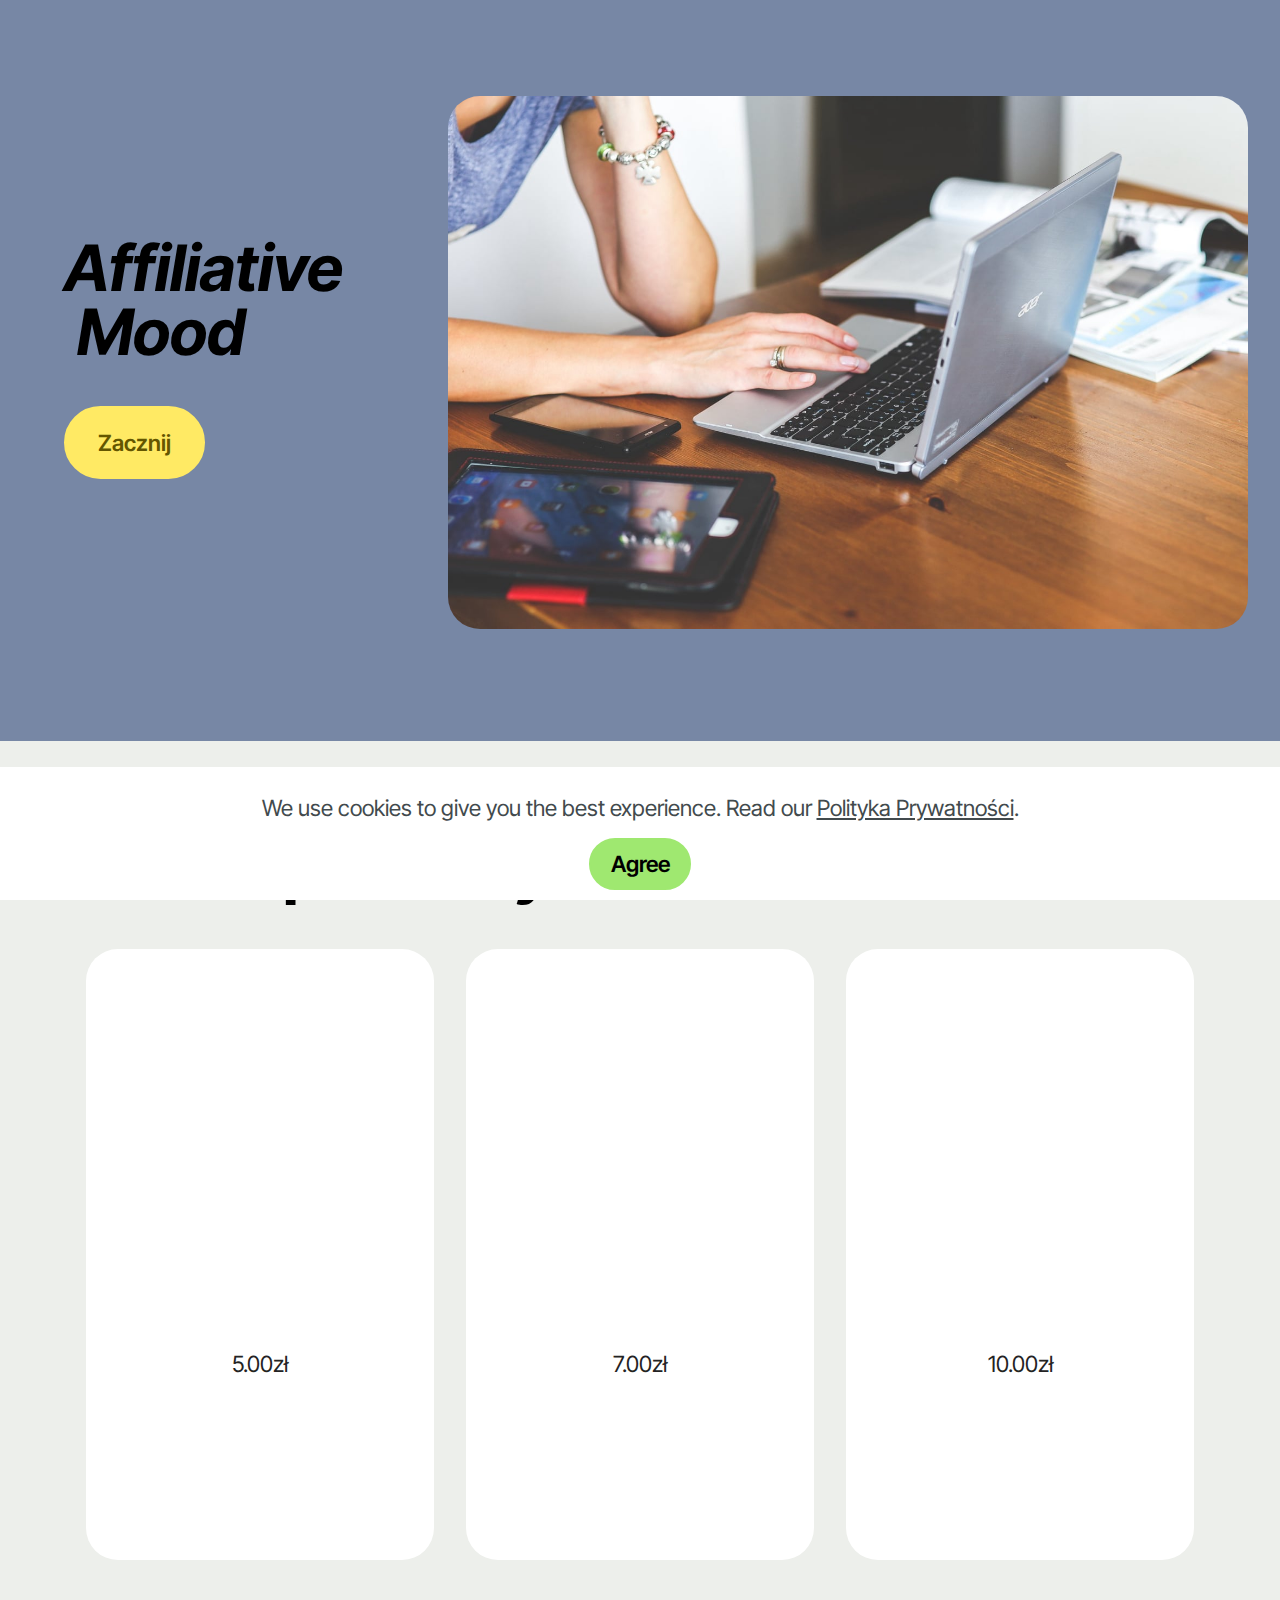
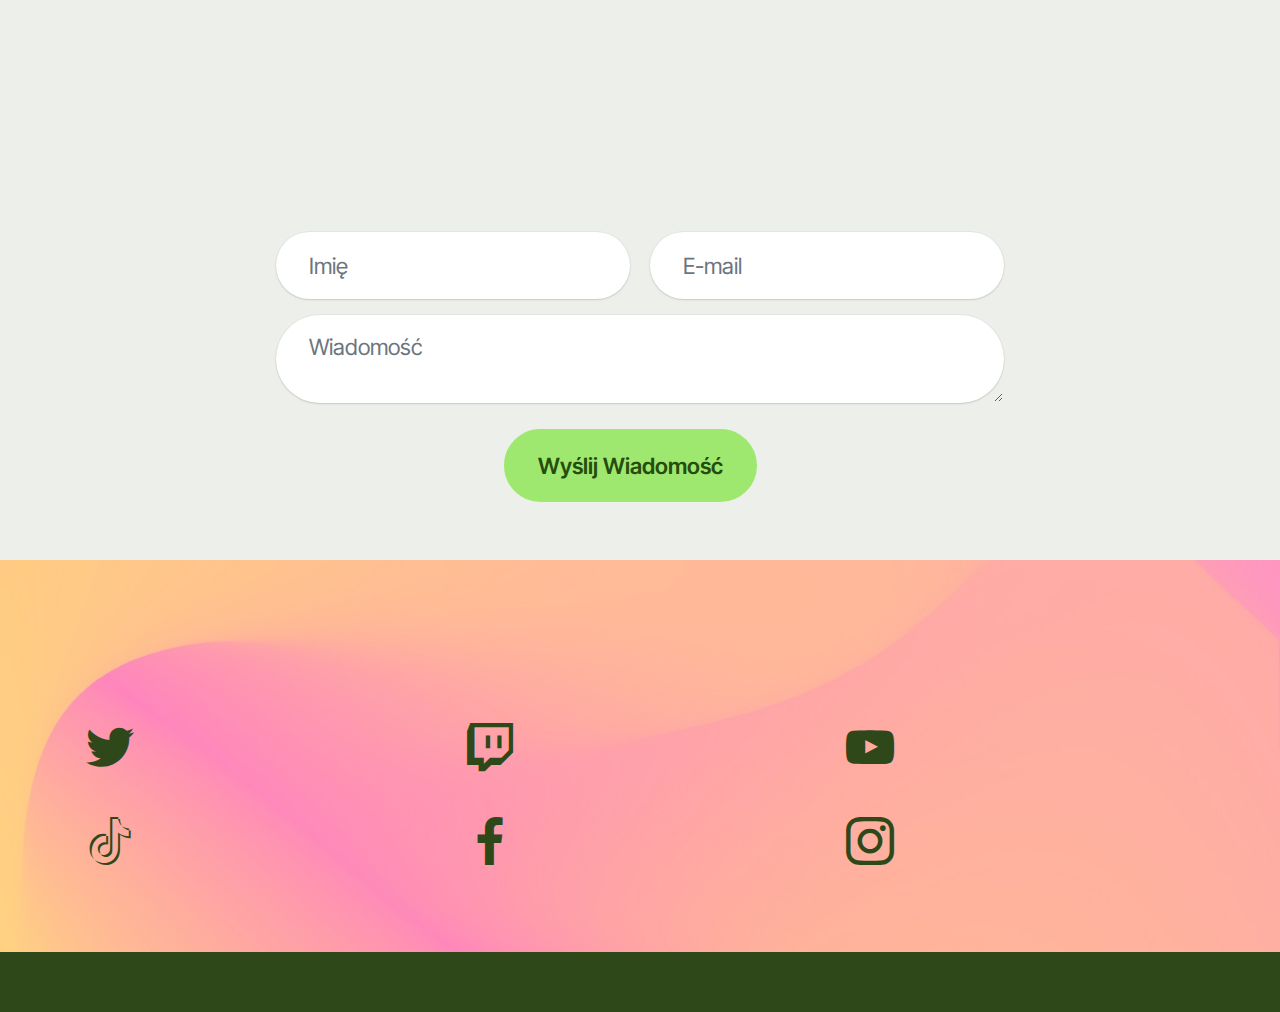
<file: index.html>
<!DOCTYPE html>
<html  >
<head>
  <!-- Site made with Mobirise Website Builder v5.9.0, https://mobirise.com -->
  <meta charset="UTF-8">
  <meta http-equiv="X-UA-Compatible" content="IE=edge">
  <meta name="generator" content="Mobirise v5.9.0, mobirise.com">
  <meta name="viewport" content="width=device-width, initial-scale=1, minimum-scale=1">
  <link rel="shortcut icon" href="assets/images/logo5.png" type="image/x-icon">
  <meta name="description" content="">
  
  
  <title>AffiliativeMood.pl</title>
  <link rel="stylesheet" href="assets/bootstrap/css/bootstrap.min.css">
  <link rel="stylesheet" href="assets/bootstrap/css/bootstrap-grid.min.css">
  <link rel="stylesheet" href="assets/bootstrap/css/bootstrap-reboot.min.css">
  <link rel="stylesheet" href="assets/animatecss/animate.css">
  <link rel="stylesheet" href="assets/socicon/css/styles.css">
  <link rel="stylesheet" href="assets/theme/css/style.css">
  <link rel="preload" href="https://fonts.googleapis.com/css?family=Inter+Tight:100,200,300,400,500,600,700,800,900,100i,200i,300i,400i,500i,600i,700i,800i,900i&display=swap" as="style" onload="this.onload=null;this.rel='stylesheet'">
  <noscript><link rel="stylesheet" href="https://fonts.googleapis.com/css?family=Inter+Tight:100,200,300,400,500,600,700,800,900,100i,200i,300i,400i,500i,600i,700i,800i,900i&display=swap"></noscript>
  <link rel="preload" as="style" href="assets/mobirise/css/mbr-additional.css"><link rel="stylesheet" href="assets/mobirise/css/mbr-additional.css" type="text/css">

  
  
  
</head>
<body>
  
  <section data-bs-version="5.1" class="header1 cid-tMg27tOLY1" id="header01-9">
	

	
	

	<div class="container-fluid">
		<div class="row justify-content-center">
			<div class="col-12 col-md-12 col-lg-8 image-wrapper">
				<a href="index.html"><img class="w-100" src="assets/images/mbr-1472x981.jpg" alt="Mobirise Website Builder"></a>
			</div>
			<div class="col-12 col-lg col-md-12">
				<div class="text-wrapper align-left">
					<h1 class="mbr-section-title mbr-fonts-style mb-4 display-2"><strong><em>Affiliative&nbsp; &nbsp;Mood</em></strong></h1>
					<p class="mbr-text mbr-fonts-style mb-4 display-7"></p>
					<div class="mbr-section-btn mt-3"><a class="btn btn-danger display-7" href="index.html#form02-e">Zacznij<br></a></div>
				</div>
			</div>
		</div>
	</div>
</section>

<section data-bs-version="5.1" class="features4 cid-tMg2kLAkTY" id="features04-a">
	
	
	<div class="container">
		<div class="mbr-section-head mb-5">
			<h4 class="mbr-section-title mbr-fonts-style align-left mb-0 display-2">
				<strong>
</strong>
			<div><span style="font-size: 4rem;"><strong>Nasze produkty</strong></span><br></div></h4>
			
			
		</div>
		<div class="row">
			<div class="item features-image col-12 col-md-6 col-lg-4">
				<div class="item-wrapper">
					<div class="item-img">
						<img src="assets/images/mbr-696x500.jpg" alt="Mobirise Website Builder">
					</div>
					<div class="item-content">
						<h5 class="item-title mbr-fonts-style display-5">
							<strong>Marketing</strong>
						</h5>
						<h6 class="item-subtitle mbr-fonts-style display-7">5.00zł</h6>
						<p class="mbr-text mbr-fonts-style display-7"></p>
						<div class="mbr-section-btn item-footer"><a href="" class="btn item-btn btn-primary display-7">Przejdź</a></div>
					</div>

				</div>
			</div>
			<div class="item features-image col-12 col-md-6 col-lg-4">
				<div class="item-wrapper">
					<div class="item-img">
						<img src="assets/images/mbr-696x696.jpg" alt="Mobirise Website Builder">
					</div>
					<div class="item-content">
						<h5 class="item-title mbr-fonts-style display-5"><strong>Linki</strong></h5>
						<h6 class="item-subtitle mbr-fonts-style display-7">7.00zł</h6>
						<p class="mbr-text mbr-fonts-style display-7"></p>
						<div class="mbr-section-btn item-footer"><a href="page2.html" class="btn item-btn btn-primary display-7" target="_blank">Przejdź</a></div>
					</div>
				</div>
			</div>
			<div class="item features-image col-12 col-md-6 col-lg-4">
				<div class="item-wrapper">
					<div class="item-img">
						<img src="assets/images/mbr-696x502.png" alt="Mobirise Website Builder">
					</div>
					<div class="item-content">
						<h5 class="item-title mbr-fonts-style display-5"><strong>Marka</strong></h5>
						<h6 class="item-subtitle mbr-fonts-style display-7">10.00zł</h6>
						<p class="mbr-text mbr-fonts-style display-7">Affiliative   Mood</p>
						<div class="mbr-section-btn item-footer"><a href="" class="btn item-btn btn-primary display-7">Przejdź</a></div>
					</div>
				</div>
			</div>
		</div>
	</div>
</section>

<section data-bs-version="5.1" class="form5 cid-tMg5rZ0G8c" id="form02-e">
    
    
    <div class="container">
        <div class="mbr-section-head mb-5">
            <h3 class="mbr-section-title mbr-fonts-style align-center mb-0 display-2"><strong>Kontakt</strong><strong><br></strong></h3>
            
        </div>
        <div class="row justify-content-center mt-4">
            <div class="col-lg-8 mx-auto mbr-form" data-form-type="formoid">
                <form action="https://mobirise.eu/" method="POST" class="mbr-form form-with-styler" data-form-title="Form Name"><input type="hidden" name="email" data-form-email="true" value="ywvzBKsM/b1jpTXKflMMd/4dmxAV8R/720TDnhVpOs74/w8sPwKsdSXYP7ksyuhVygO8HkI6kvk1ZnzUERarrMph5nxQRgY8ZaS+1Wd1sZd5ypUV2Miss/scphuS6+eB">
                    <div class="row">
                        <div hidden="hidden" data-form-alert="" class="alert alert-success col-12">Dziękujemy za wypełnienie formularza!</div>
                        <div hidden="hidden" data-form-alert-danger="" class="alert alert-danger col-12">
                            Oops...! some problem!
                        </div>
                    </div>
                    <div class="dragArea row">
                        <div class="col-md col-sm-12 form-group mb-3" data-for="name">
                            <input type="text" name="name" placeholder="Imię" data-form-field="name" class="form-control" value="" id="name-form02-e">
                        </div>
                        <div class="col-md col-sm-12 form-group mb-3" data-for="email">
                            <input type="email" name="email" placeholder="E-mail" data-form-field="email" class="form-control" value="" id="email-form02-e">
                        </div>
                        
                        <div class="col-12 form-group mb-3" data-for="textarea">
                            <textarea name="textarea" placeholder="Wiadomość" data-form-field="textarea" class="form-control" id="textarea-form02-e"></textarea>
                        </div>
                        <div class="col-lg-12 col-md-12 col-sm-12 align-center mbr-section-btn"><button type="submit" class="btn btn-primary display-7">Wyślij Wiadomość<br></button></div>
                    </div>
                </form>
            </div>
        </div>
    </div>
</section>

<section data-bs-version="5.1" class="social1 cid-tMgcqUAoZp" id="social02-m">
	

	
	<div class="mbr-overlay" style="opacity: 0.5; background-color: rgb(255, 255, 255);"></div>
	<div class="container">
		<div class="mb-5">
			<h5 class="mbr-section-title mbr-fonts-style align-left mb-0 display-5"><strong>Nasze Social Media</strong></h5>
			
		</div>
		<div class="row">
			
			
			<div class="item features-without-image col-12 col-md-6 col-lg-4 active">
				<div class="item-wrapper">
					<span class="mbr-iconfont m-auto socicon-twitter socicon"></span>
					<div class="card-box">
						<h4 class="card-title mbr-fonts-style mb-1 display-7">
							<strong>Twitter</strong>
						</h4>
						<h5 class="card-text mbr-fonts-style display-7"><strong><em>AffiliativeMood</em></strong></h5>
					</div>
				</div>
			</div><div class="item features-without-image col-12 col-md-6 col-lg-4">
				<div class="item-wrapper">
					<span class="mbr-iconfont m-auto socicon-twitch socicon"></span>
					<div class="card-box">
						<h4 class="card-title mbr-fonts-style mb-1 display-7">
							<strong>Twitch</strong>
						</h4>
						<h5 class="card-text mbr-fonts-style display-7"><strong><em>AffiliativeMood</em></strong></h5>
					</div>
				</div>
			</div>
			<div class="item features-without-image col-12 col-md-6 col-lg-4">
				<div class="item-wrapper">
					<span class="mbr-iconfont m-auto socicon-youtube socicon"></span>
					<div class="card-box">
						<h4 class="card-title mbr-fonts-style mb-1 display-7">
							<strong>YouTube</strong>
						</h4>
						<h5 class="card-text mbr-fonts-style display-7"><strong><em>
							AffiliativeMood</em></strong></h5>
					</div>
				</div>
			</div>
			<div class="item features-without-image col-12 col-md-6 col-lg-4">
				<div class="item-wrapper">
					<span class="mbr-iconfont m-auto socicon-tiktok socicon"></span>
					<div class="card-box">
						<h4 class="card-title mbr-fonts-style mb-1 display-7">
							<strong>TikTok</strong></h4>
						<h5 class="card-text mbr-fonts-style display-7"><em><strong>AffiliativeMood</strong></em></h5>
					</div>
				</div>
			</div>
			<div class="item features-without-image col-12 col-md-6 col-lg-4">
				<div class="item-wrapper">
					<span class="mbr-iconfont m-auto socicon-facebook socicon"></span>
					<div class="card-box">
						<h4 class="card-title mbr-fonts-style mb-1 display-7">
							<strong>Facebook</strong>
						</h4>
						<h5 class="card-text mbr-fonts-style display-7"><strong><em>
							AffiliativeMood
						</em></strong></h5>
					</div>
				</div>
			</div><div class="item features-without-image col-12 col-md-6 col-lg-4">
				<div class="item-wrapper">
					<span class="mbr-iconfont m-auto socicon-instagram socicon"></span>
					<div class="card-box">
						<h4 class="card-title mbr-fonts-style mb-1 display-7">
							<strong>Instagram</strong>
						</h4>
						<h5 class="card-text mbr-fonts-style display-7"><strong><em>
							AffiliativeMood
						</em></strong></h5>
					</div>
				</div>
			</div>
		</div>
	</div>
</section>

<section data-bs-version="5.1" class="footer4 cid-tMg2QfGhFP" once="footers" id="footer04-d">

    

    

    <div class="container">
        <div class="media-container-row align-center mbr-white">
            <div class="col-12">
                <p class="mbr-text mb-0 mbr-fonts-style display-7"></p>
            </div>
        </div>
    </div>
</section>


<script src="assets/bootstrap/js/bootstrap.bundle.min.js"></script>
  <script src="assets/web/assets/cookies-alert-plugin/cookies-alert-core.js"></script>
  <script src="assets/web/assets/cookies-alert-plugin/cookies-alert-script.js"></script>
  <script src="assets/smoothscroll/smooth-scroll.js"></script>
  <script src="assets/ytplayer/index.js"></script>
  <script src="assets/theme/js/script.js"></script>
  <script src="assets/formoid/formoid.min.js"></script>
  
  
  
<input name="cookieData" type="hidden" data-cookie-cookiesAlertType='false' data-cookie-customDialogSelector='null' data-cookie-colorText='#424a4d' data-cookie-colorBg='rgb(255, 255, 255)' data-cookie-opacityOverlay='0' data-cookie-bgOpacity='100' data-cookie-textButton='Agree' data-cookie-rejectText='REJECT' data-cookie-colorButton='#9fe870' data-cookie-rejectColor='#ffffff' data-cookie-colorLink='#424a4d' data-cookie-underlineLink='true' data-cookie-text="We use cookies to give you the best experience. Read our <a href='Polityka-Prywatności.html'>Polityka Prywatności</a>.">
   <div id="scrollToTop" class="scrollToTop mbr-arrow-up"><a style="text-align: center;"><i class="mbr-arrow-up-icon mbr-arrow-up-icon-cm cm-icon cm-icon-smallarrow-up"></i></a></div>
    <input name="animation" type="hidden">
  </body>
</html>
</file>
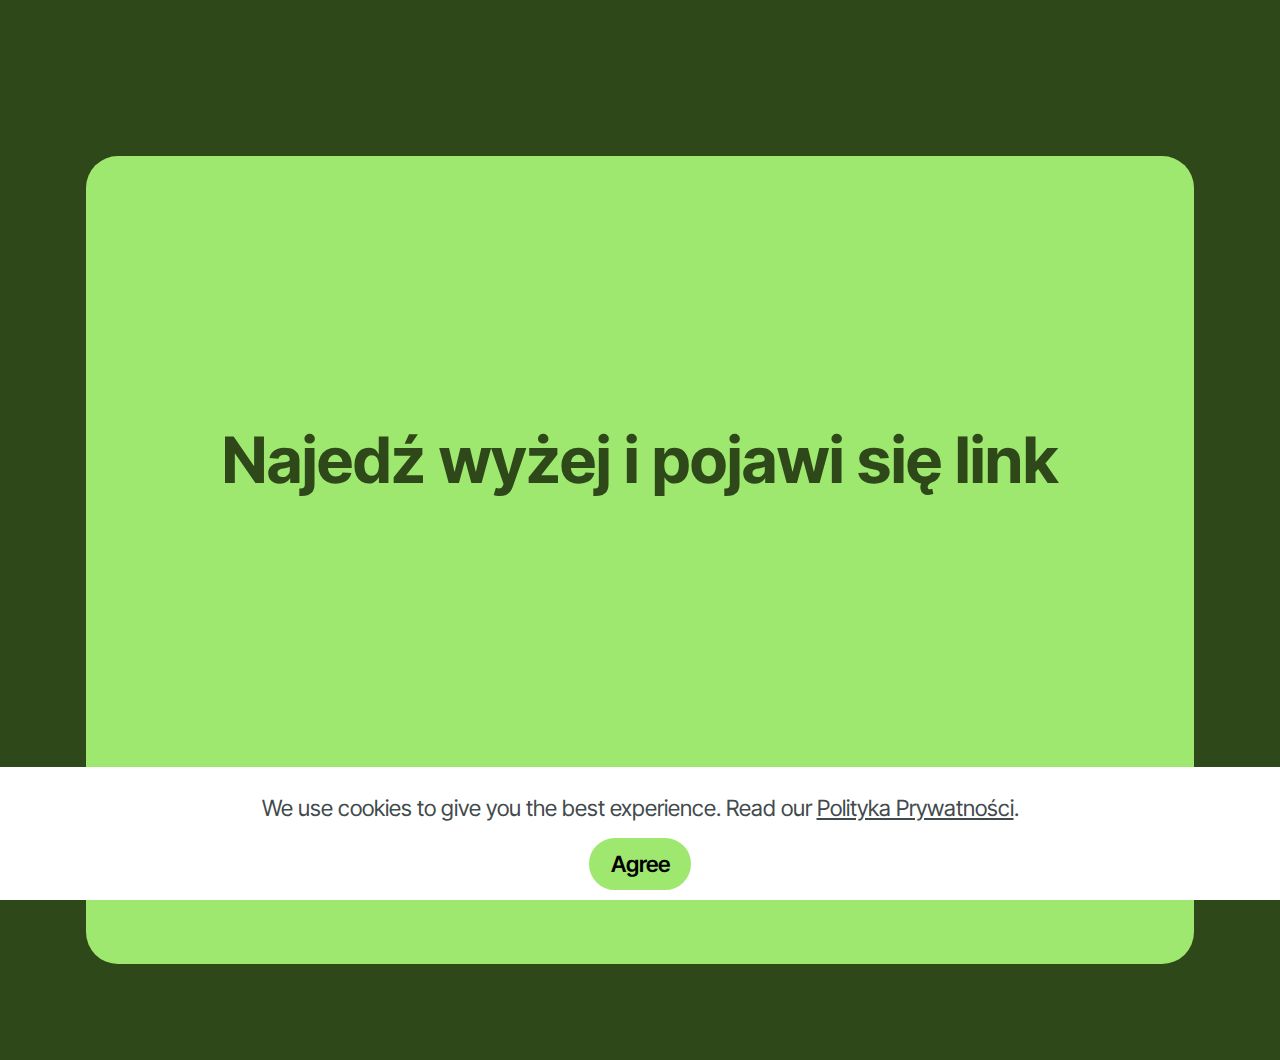
<file: page2.html>
<!DOCTYPE html>
<html  >
<head>
  <!-- Site made with Mobirise Website Builder v5.9.0, https://mobirise.com -->
  <meta charset="UTF-8">
  <meta http-equiv="X-UA-Compatible" content="IE=edge">
  <meta name="generator" content="Mobirise v5.9.0, mobirise.com">
  <meta name="viewport" content="width=device-width, initial-scale=1, minimum-scale=1">
  <link rel="shortcut icon" href="assets/images/logo5.png" type="image/x-icon">
  <meta name="description" content="">
  
  
  <title>Linki</title>
  <link rel="stylesheet" href="assets/bootstrap/css/bootstrap.min.css">
  <link rel="stylesheet" href="assets/bootstrap/css/bootstrap-grid.min.css">
  <link rel="stylesheet" href="assets/bootstrap/css/bootstrap-reboot.min.css">
  <link rel="stylesheet" href="assets/animatecss/animate.css">
  <link rel="stylesheet" href="assets/theme/css/style.css">
  <link rel="preload" href="https://fonts.googleapis.com/css?family=Inter+Tight:100,200,300,400,500,600,700,800,900,100i,200i,300i,400i,500i,600i,700i,800i,900i&display=swap" as="style" onload="this.onload=null;this.rel='stylesheet'">
  <noscript><link rel="stylesheet" href="https://fonts.googleapis.com/css?family=Inter+Tight:100,200,300,400,500,600,700,800,900,100i,200i,300i,400i,500i,600i,700i,800i,900i&display=swap"></noscript>
  <link rel="preload" as="style" href="assets/mobirise/css/mbr-additional.css"><link rel="stylesheet" href="assets/mobirise/css/mbr-additional.css" type="text/css">

  
  
  
</head>
<body>
  
  <section data-bs-version="5.1" class="footer4 cid-tMg2QfGhFP" once="footers" id="footer04-n">

    

    

    <div class="container">
        <div class="media-container-row align-center mbr-white">
            <div class="col-12">
                <p class="mbr-text mb-0 mbr-fonts-style display-7"></p>
            </div>
        </div>
    </div>
</section>

<section data-bs-version="5.1" class="article6 cid-tQTE6Vn9zo" id="article06-o">
	

	
	
	<div class="container">
		<div class="row justify-content-center">
			<div class="card col-md-12 col-lg-12">
				<div class="card-wrapper">
					<div class="card-box align-left">
						<h4 class="card-title mbr-fonts-style display-2"><strong><a href="https://lead5.pl/p/r7Va/bgir/r4X8" class="text-primary" target="_blank">zgarnij 600 zł poprzez konto bankowe mBank z naszego linku</a></strong><br><strong>Najedź wyżej i pojawi się link</strong><strong><a href="https://lead5.pl/p/r7Va/bgir/r4X8" class="text-primary" target="_blank"><br></a></strong><strong><br></strong><br><strong><a href="https://lead5.pl/p/r7Va/bgir/r4X8" class="text-primary" target="_blank"><br></a></strong><br><br></h4>
						
						
					</div>
				</div>
			</div>
		</div>
	</div>
</section>


<script src="assets/bootstrap/js/bootstrap.bundle.min.js"></script>
  <script src="assets/web/assets/cookies-alert-plugin/cookies-alert-core.js"></script>
  <script src="assets/web/assets/cookies-alert-plugin/cookies-alert-script.js"></script>
  <script src="assets/smoothscroll/smooth-scroll.js"></script>
  <script src="assets/ytplayer/index.js"></script>
  <script src="assets/theme/js/script.js"></script>
  
  
  
<input name="cookieData" type="hidden" data-cookie-cookiesAlertType='false' data-cookie-customDialogSelector='null' data-cookie-colorText='#424a4d' data-cookie-colorBg='rgb(255, 255, 255)' data-cookie-opacityOverlay='0' data-cookie-bgOpacity='100' data-cookie-textButton='Agree' data-cookie-rejectText='REJECT' data-cookie-colorButton='#9fe870' data-cookie-rejectColor='#ffffff' data-cookie-colorLink='#424a4d' data-cookie-underlineLink='true' data-cookie-text="We use cookies to give you the best experience. Read our <a href='Polityka-Prywatności.html'>Polityka Prywatności</a>.">
   <div id="scrollToTop" class="scrollToTop mbr-arrow-up"><a style="text-align: center;"><i class="mbr-arrow-up-icon mbr-arrow-up-icon-cm cm-icon cm-icon-smallarrow-up"></i></a></div>
    <input name="animation" type="hidden">
  </body>
</html>
</file>
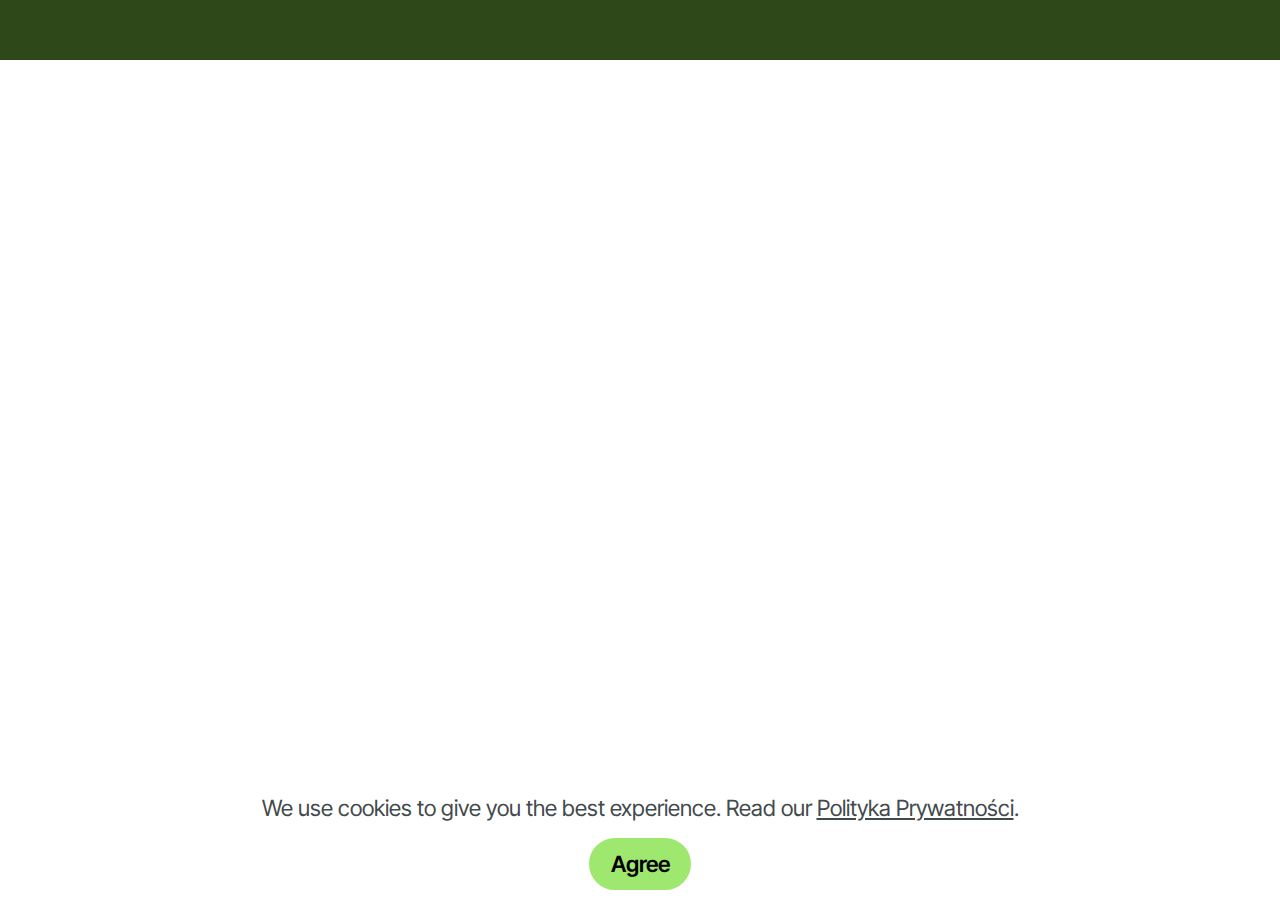
<file: Polityka-Prywatności.html.html>
<!DOCTYPE html>
<html  >
<head>
  <!-- Site made with Mobirise Website Builder v5.9.0, https://mobirise.com -->
  <meta charset="UTF-8">
  <meta http-equiv="X-UA-Compatible" content="IE=edge">
  <meta name="generator" content="Mobirise v5.9.0, mobirise.com">
  <meta name="viewport" content="width=device-width, initial-scale=1, minimum-scale=1">
  <link rel="shortcut icon" href="assets/images/logo5.png" type="image/x-icon">
  <meta name="description" content="">
  
  
  <title>Polityka Prywatności</title>
  <link rel="stylesheet" href="assets/bootstrap/css/bootstrap.min.css">
  <link rel="stylesheet" href="assets/bootstrap/css/bootstrap-grid.min.css">
  <link rel="stylesheet" href="assets/bootstrap/css/bootstrap-reboot.min.css">
  <link rel="stylesheet" href="assets/animatecss/animate.css">
  <link rel="stylesheet" href="assets/theme/css/style.css">
  <link rel="preload" href="https://fonts.googleapis.com/css?family=Inter+Tight:100,200,300,400,500,600,700,800,900,100i,200i,300i,400i,500i,600i,700i,800i,900i&display=swap" as="style" onload="this.onload=null;this.rel='stylesheet'">
  <noscript><link rel="stylesheet" href="https://fonts.googleapis.com/css?family=Inter+Tight:100,200,300,400,500,600,700,800,900,100i,200i,300i,400i,500i,600i,700i,800i,900i&display=swap"></noscript>
  <link rel="preload" as="style" href="assets/mobirise/css/mbr-additional.css"><link rel="stylesheet" href="assets/mobirise/css/mbr-additional.css" type="text/css">

  
  
  
</head>
<body>
  
  <section data-bs-version="5.1" class="footer4 cid-tMg2QfGhFP" once="footers" id="footer04-i">

    

    

    <div class="container">
        <div class="media-container-row align-center mbr-white">
            <div class="col-12">
                <p class="mbr-text mb-0 mbr-fonts-style display-7"></p>
            </div>
        </div>
    </div>
</section>


<script src="assets/bootstrap/js/bootstrap.bundle.min.js"></script>
  <script src="assets/web/assets/cookies-alert-plugin/cookies-alert-core.js"></script>
  <script src="assets/web/assets/cookies-alert-plugin/cookies-alert-script.js"></script>
  <script src="assets/smoothscroll/smooth-scroll.js"></script>
  <script src="assets/ytplayer/index.js"></script>
  <script src="assets/theme/js/script.js"></script>
  
  
  
<input name="cookieData" type="hidden" data-cookie-cookiesAlertType='false' data-cookie-customDialogSelector='null' data-cookie-colorText='#424a4d' data-cookie-colorBg='rgb(255, 255, 255)' data-cookie-opacityOverlay='0' data-cookie-bgOpacity='100' data-cookie-textButton='Agree' data-cookie-rejectText='REJECT' data-cookie-colorButton='#9fe870' data-cookie-rejectColor='#ffffff' data-cookie-colorLink='#424a4d' data-cookie-underlineLink='true' data-cookie-text="We use cookies to give you the best experience. Read our <a href='Polityka-Prywatności.html'>Polityka Prywatności</a>.">
   <div id="scrollToTop" class="scrollToTop mbr-arrow-up"><a style="text-align: center;"><i class="mbr-arrow-up-icon mbr-arrow-up-icon-cm cm-icon cm-icon-smallarrow-up"></i></a></div>
    <input name="animation" type="hidden">
  </body>
</html>
</file>
<file: assets/socicon/css/styles.css>
@charset "UTF-8";

@font-face {
  font-family: 'Socicon';
  src:  url('../fonts/socicon.eot');
  src:  url('../fonts/socicon.eot?#iefix') format('embedded-opentype'),
    url('../fonts/socicon.woff2') format('woff2'),
    url('../fonts/socicon.ttf') format('truetype'),
    url('../fonts/socicon.woff') format('woff'),
    url('../fonts/socicon.svg#socicon') format('svg');
  font-weight: normal;
  font-style: normal;
  font-display: swap;
}

[data-icon]:before {
  font-family: "socicon" !important;
  content: attr(data-icon);
  font-style: normal !important;
  font-weight: normal !important;
  font-variant: normal !important;
  text-transform: none !important;
  speak: none;
  line-height: 1;
  -webkit-font-smoothing: antialiased;
  -moz-osx-font-smoothing: grayscale;
}

[class^="socicon-"], [class*=" socicon-"] {
  /* use !important to prevent issues with browser extensions that change fonts */
  font-family: 'Socicon' !important;
  speak: none;
  font-style: normal;
  font-weight: normal;
  font-variant: normal;
  text-transform: none;
  line-height: 1;

  /* Better Font Rendering =========== */
  -webkit-font-smoothing: antialiased;
  -moz-osx-font-smoothing: grayscale;
}

.socicon-eitaa:before {
  content: "\e97c";
}
.socicon-soroush:before {
  content: "\e97d";
}
.socicon-bale:before {
  content: "\e97e";
}
.socicon-zazzle:before {
  content: "\e97b";
}
.socicon-society6:before {
  content: "\e97a";
}
.socicon-redbubble:before {
  content: "\e979";
}
.socicon-avvo:before {
  content: "\e978";
}
.socicon-stitcher:before {
  content: "\e977";
}
.socicon-googlehangouts:before {
  content: "\e974";
}
.socicon-dlive:before {
  content: "\e975";
}
.socicon-vsco:before {
  content: "\e976";
}
.socicon-flipboard:before {
  content: "\e973";
}
.socicon-ubuntu:before {
  content: "\e958";
}
.socicon-artstation:before {
  content: "\e959";
}
.socicon-invision:before {
  content: "\e95a";
}
.socicon-torial:before {
  content: "\e95b";
}
.socicon-collectorz:before {
  content: "\e95c";
}
.socicon-seenthis:before {
  content: "\e95d";
}
.socicon-googleplaymusic:before {
  content: "\e95e";
}
.socicon-debian:before {
  content: "\e95f";
}
.socicon-filmfreeway:before {
  content: "\e960";
}
.socicon-gnome:before {
  content: "\e961";
}
.socicon-itchio:before {
  content: "\e962";
}
.socicon-jamendo:before {
  content: "\e963";
}
.socicon-mix:before {
  content: "\e964";
}
.socicon-sharepoint:before {
  content: "\e965";
}
.socicon-tinder:before {
  content: "\e966";
}
.socicon-windguru:before {
  content: "\e967";
}
.socicon-cdbaby:before {
  content: "\e968";
}
.socicon-elementaryos:before {
  content: "\e969";
}
.socicon-stage32:before {
  content: "\e96a";
}
.socicon-tiktok:before {
  content: "\e96b";
}
.socicon-gitter:before {
  content: "\e96c";
}
.socicon-letterboxd:before {
  content: "\e96d";
}
.socicon-threema:before {
  content: "\e96e";
}
.socicon-splice:before {
  content: "\e96f";
}
.socicon-metapop:before {
  content: "\e970";
}
.socicon-naver:before {
  content: "\e971";
}
.socicon-remote:before {
  content: "\e972";
}
.socicon-internet:before {
  content: "\e957";
}
.socicon-moddb:before {
  content: "\e94b";
}
.socicon-indiedb:before {
  content: "\e94c";
}
.socicon-traxsource:before {
  content: "\e94d";
}
.socicon-gamefor:before {
  content: "\e94e";
}
.socicon-pixiv:before {
  content: "\e94f";
}
.socicon-myanimelist:before {
  content: "\e950";
}
.socicon-blackberry:before {
  content: "\e951";
}
.socicon-wickr:before {
  content: "\e952";
}
.socicon-spip:before {
  content: "\e953";
}
.socicon-napster:before {
  content: "\e954";
}
.socicon-beatport:before {
  content: "\e955";
}
.socicon-hackerone:before {
  content: "\e956";
}
.socicon-hackernews:before {
  content: "\e946";
}
.socicon-smashwords:before {
  content: "\e947";
}
.socicon-kobo:before {
  content: "\e948";
}
.socicon-bookbub:before {
  content: "\e949";
}
.socicon-mailru:before {
  content: "\e94a";
}
.socicon-gitlab:before {
  content: "\e945";
}
.socicon-instructables:before {
  content: "\e944";
}
.socicon-portfolio:before {
  content: "\e943";
}
.socicon-codered:before {
  content: "\e940";
}
.socicon-origin:before {
  content: "\e941";
}
.socicon-nextdoor:before {
  content: "\e942";
}
.socicon-udemy:before {
  content: "\e93f";
}
.socicon-livemaster:before {
  content: "\e93e";
}
.socicon-crunchbase:before {
  content: "\e93b";
}
.socicon-homefy:before {
  content: "\e93c";
}
.socicon-calendly:before {
  content: "\e93d";
}
.socicon-realtor:before {
  content: "\e90f";
}
.socicon-tidal:before {
  content: "\e910";
}
.socicon-qobuz:before {
  content: "\e911";
}
.socicon-natgeo:before {
  content: "\e912";
}
.socicon-mastodon:before {
  content: "\e913";
}
.socicon-unsplash:before {
  content: "\e914";
}
.socicon-homeadvisor:before {
  content: "\e915";
}
.socicon-angieslist:before {
  content: "\e916";
}
.socicon-codepen:before {
  content: "\e917";
}
.socicon-slack:before {
  content: "\e918";
}
.socicon-openaigym:before {
  content: "\e919";
}
.socicon-logmein:before {
  content: "\e91a";
}
.socicon-fiverr:before {
  content: "\e91b";
}
.socicon-gotomeeting:before {
  content: "\e91c";
}
.socicon-aliexpress:before {
  content: "\e91d";
}
.socicon-guru:before {
  content: "\e91e";
}
.socicon-appstore:before {
  content: "\e91f";
}
.socicon-homes:before {
  content: "\e920";
}
.socicon-zoom:before {
  content: "\e921";
}
.socicon-alibaba:before {
  content: "\e922";
}
.socicon-craigslist:before {
  content: "\e923";
}
.socicon-wix:before {
  content: "\e924";
}
.socicon-redfin:before {
  content: "\e925";
}
.socicon-googlecalendar:before {
  content: "\e926";
}
.socicon-shopify:before {
  content: "\e927";
}
.socicon-freelancer:before {
  content: "\e928";
}
.socicon-seedrs:before {
  content: "\e929";
}
.socicon-bing:before {
  content: "\e92a";
}
.socicon-doodle:before {
  content: "\e92b";
}
.socicon-bonanza:before {
  content: "\e92c";
}
.socicon-squarespace:before {
  content: "\e92d";
}
.socicon-toptal:before {
  content: "\e92e";
}
.socicon-gust:before {
  content: "\e92f";
}
.socicon-ask:before {
  content: "\e930";
}
.socicon-trulia:before {
  content: "\e931";
}
.socicon-loomly:before {
  content: "\e932";
}
.socicon-ghost:before {
  content: "\e933";
}
.socicon-upwork:before {
  content: "\e934";
}
.socicon-fundable:before {
  content: "\e935";
}
.socicon-booking:before {
  content: "\e936";
}
.socicon-googlemaps:before {
  content: "\e937";
}
.socicon-zillow:before {
  content: "\e938";
}
.socicon-niconico:before {
  content: "\e939";
}
.socicon-toneden:before {
  content: "\e93a";
}
.socicon-augment:before {
  content: "\e908";
}
.socicon-bitbucket:before {
  content: "\e909";
}
.socicon-fyuse:before {
  content: "\e90a";
}
.socicon-yt-gaming:before {
  content: "\e90b";
}
.socicon-sketchfab:before {
  content: "\e90c";
}
.socicon-mobcrush:before {
  content: "\e90d";
}
.socicon-microsoft:before {
  content: "\e90e";
}
.socicon-pandora:before {
  content: "\e907";
}
.socicon-messenger:before {
  content: "\e906";
}
.socicon-gamewisp:before {
  content: "\e905";
}
.socicon-bloglovin:before {
  content: "\e904";
}
.socicon-tunein:before {
  content: "\e903";
}
.socicon-gamejolt:before {
  content: "\e901";
}
.socicon-trello:before {
  content: "\e902";
}
.socicon-spreadshirt:before {
  content: "\e900";
}
.socicon-500px:before {
  content: "\e000";
}
.socicon-8tracks:before {
  content: "\e001";
}
.socicon-airbnb:before {
  content: "\e002";
}
.socicon-alliance:before {
  content: "\e003";
}
.socicon-amazon:before {
  content: "\e004";
}
.socicon-amplement:before {
  content: "\e005";
}
.socicon-android:before {
  content: "\e006";
}
.socicon-angellist:before {
  content: "\e007";
}
.socicon-apple:before {
  content: "\e008";
}
.socicon-appnet:before {
  content: "\e009";
}
.socicon-baidu:before {
  content: "\e00a";
}
.socicon-bandcamp:before {
  content: "\e00b";
}
.socicon-battlenet:before {
  content: "\e00c";
}
.socicon-mixer:before {
  content: "\e00d";
}
.socicon-bebee:before {
  content: "\e00e";
}
.socicon-bebo:before {
  content: "\e00f";
}
.socicon-behance:before {
  content: "\e010";
}
.socicon-blizzard:before {
  content: "\e011";
}
.socicon-blogger:before {
  content: "\e012";
}
.socicon-buffer:before {
  content: "\e013";
}
.socicon-chrome:before {
  content: "\e014";
}
.socicon-coderwall:before {
  content: "\e015";
}
.socicon-curse:before {
  content: "\e016";
}
.socicon-dailymotion:before {
  content: "\e017";
}
.socicon-deezer:before {
  content: "\e018";
}
.socicon-delicious:before {
  content: "\e019";
}
.socicon-deviantart:before {
  content: "\e01a";
}
.socicon-diablo:before {
  content: "\e01b";
}
.socicon-digg:before {
  content: "\e01c";
}
.socicon-discord:before {
  content: "\e01d";
}
.socicon-disqus:before {
  content: "\e01e";
}
.socicon-douban:before {
  content: "\e01f";
}
.socicon-draugiem:before {
  content: "\e020";
}
.socicon-dribbble:before {
  content: "\e021";
}
.socicon-drupal:before {
  content: "\e022";
}
.socicon-ebay:before {
  content: "\e023";
}
.socicon-ello:before {
  content: "\e024";
}
.socicon-endomodo:before {
  content: "\e025";
}
.socicon-envato:before {
  content: "\e026";
}
.socicon-etsy:before {
  content: "\e027";
}
.socicon-facebook:before {
  content: "\e028";
}
.socicon-feedburner:before {
  content: "\e029";
}
.socicon-filmweb:before {
  content: "\e02a";
}
.socicon-firefox:before {
  content: "\e02b";
}
.socicon-flattr:before {
  content: "\e02c";
}
.socicon-flickr:before {
  content: "\e02d";
}
.socicon-formulr:before {
  content: "\e02e";
}
.socicon-forrst:before {
  content: "\e02f";
}
.socicon-foursquare:before {
  content: "\e030";
}
.socicon-friendfeed:before {
  content: "\e031";
}
.socicon-github:before {
  content: "\e032";
}
.socicon-goodreads:before {
  content: "\e033";
}
.socicon-google:before {
  content: "\e034";
}
.socicon-googlescholar:before {
  content: "\e035";
}
.socicon-googlegroups:before {
  content: "\e036";
}
.socicon-googlephotos:before {
  content: "\e037";
}
.socicon-googleplus:before {
  content: "\e038";
}
.socicon-grooveshark:before {
  content: "\e039";
}
.socicon-hackerrank:before {
  content: "\e03a";
}
.socicon-hearthstone:before {
  content: "\e03b";
}
.socicon-hellocoton:before {
  content: "\e03c";
}
.socicon-heroes:before {
  content: "\e03d";
}
.socicon-smashcast:before {
  content: "\e03e";
}
.socicon-horde:before {
  content: "\e03f";
}
.socicon-houzz:before {
  content: "\e040";
}
.socicon-icq:before {
  content: "\e041";
}
.socicon-identica:before {
  content: "\e042";
}
.socicon-imdb:before {
  content: "\e043";
}
.socicon-instagram:before {
  content: "\e044";
}
.socicon-issuu:before {
  content: "\e045";
}
.socicon-istock:before {
  content: "\e046";
}
.socicon-itunes:before {
  content: "\e047";
}
.socicon-keybase:before {
  content: "\e048";
}
.socicon-lanyrd:before {
  content: "\e049";
}
.socicon-lastfm:before {
  content: "\e04a";
}
.socicon-line:before {
  content: "\e04b";
}
.socicon-linkedin:before {
  content: "\e04c";
}
.socicon-livejournal:before {
  content: "\e04d";
}
.socicon-lyft:before {
  content: "\e04e";
}
.socicon-macos:before {
  content: "\e04f";
}
.socicon-mail:before {
  content: "\e050";
}
.socicon-medium:before {
  content: "\e051";
}
.socicon-meetup:before {
  content: "\e052";
}
.socicon-mixcloud:before {
  content: "\e053";
}
.socicon-modelmayhem:before {
  content: "\e054";
}
.socicon-mumble:before {
  content: "\e055";
}
.socicon-myspace:before {
  content: "\e056";
}
.socicon-newsvine:before {
  content: "\e057";
}
.socicon-nintendo:before {
  content: "\e058";
}
.socicon-npm:before {
  content: "\e059";
}
.socicon-odnoklassniki:before {
  content: "\e05a";
}
.socicon-openid:before {
  content: "\e05b";
}
.socicon-opera:before {
  content: "\e05c";
}
.socicon-outlook:before {
  content: "\e05d";
}
.socicon-overwatch:before {
  content: "\e05e";
}
.socicon-patreon:before {
  content: "\e05f";
}
.socicon-paypal:before {
  content: "\e060";
}
.socicon-periscope:before {
  content: "\e061";
}
.socicon-persona:before {
  content: "\e062";
}
.socicon-pinterest:before {
  content: "\e063";
}
.socicon-play:before {
  content: "\e064";
}
.socicon-player:before {
  content: "\e065";
}
.socicon-playstation:before {
  content: "\e066";
}
.socicon-pocket:before {
  content: "\e067";
}
.socicon-qq:before {
  content: "\e068";
}
.socicon-quora:before {
  content: "\e069";
}
.socicon-raidcall:before {
  content: "\e06a";
}
.socicon-ravelry:before {
  content: "\e06b";
}
.socicon-reddit:before {
  content: "\e06c";
}
.socicon-renren:before {
  content: "\e06d";
}
.socicon-researchgate:before {
  content: "\e06e";
}
.socicon-residentadvisor:before {
  content: "\e06f";
}
.socicon-reverbnation:before {
  content: "\e070";
}
.socicon-rss:before {
  content: "\e071";
}
.socicon-sharethis:before {
  content: "\e072";
}
.socicon-skype:before {
  content: "\e073";
}
.socicon-slideshare:before {
  content: "\e074";
}
.socicon-smugmug:before {
  content: "\e075";
}
.socicon-snapchat:before {
  content: "\e076";
}
.socicon-songkick:before {
  content: "\e077";
}
.socicon-soundcloud:before {
  content: "\e078";
}
.socicon-spotify:before {
  content: "\e079";
}
.socicon-stackexchange:before {
  content: "\e07a";
}
.socicon-stackoverflow:before {
  content: "\e07b";
}
.socicon-starcraft:before {
  content: "\e07c";
}
.socicon-stayfriends:before {
  content: "\e07d";
}
.socicon-steam:before {
  content: "\e07e";
}
.socicon-storehouse:before {
  content: "\e07f";
}
.socicon-strava:before {
  content: "\e080";
}
.socicon-streamjar:before {
  content: "\e081";
}
.socicon-stumbleupon:before {
  content: "\e082";
}
.socicon-swarm:before {
  content: "\e083";
}
.socicon-teamspeak:before {
  content: "\e084";
}
.socicon-teamviewer:before {
  content: "\e085";
}
.socicon-technorati:before {
  content: "\e086";
}
.socicon-telegram:before {
  content: "\e087";
}
.socicon-tripadvisor:before {
  content: "\e088";
}
.socicon-tripit:before {
  content: "\e089";
}
.socicon-triplej:before {
  content: "\e08a";
}
.socicon-tumblr:before {
  content: "\e08b";
}
.socicon-twitch:before {
  content: "\e08c";
}
.socicon-twitter:before {
  content: "\e08d";
}
.socicon-uber:before {
  content: "\e08e";
}
.socicon-ventrilo:before {
  content: "\e08f";
}
.socicon-viadeo:before {
  content: "\e090";
}
.socicon-viber:before {
  content: "\e091";
}
.socicon-viewbug:before {
  content: "\e092";
}
.socicon-vimeo:before {
  content: "\e093";
}
.socicon-vine:before {
  content: "\e094";
}
.socicon-vkontakte:before {
  content: "\e095";
}
.socicon-warcraft:before {
  content: "\e096";
}
.socicon-wechat:before {
  content: "\e097";
}
.socicon-weibo:before {
  content: "\e098";
}
.socicon-whatsapp:before {
  content: "\e099";
}
.socicon-wikipedia:before {
  content: "\e09a";
}
.socicon-windows:before {
  content: "\e09b";
}
.socicon-wordpress:before {
  content: "\e09c";
}
.socicon-wykop:before {
  content: "\e09d";
}
.socicon-xbox:before {
  content: "\e09e";
}
.socicon-xing:before {
  content: "\e09f";
}
.socicon-yahoo:before {
  content: "\e0a0";
}
.socicon-yammer:before {
  content: "\e0a1";
}
.socicon-yandex:before {
  content: "\e0a2";
}
.socicon-yelp:before {
  content: "\e0a3";
}
.socicon-younow:before {
  content: "\e0a4";
}
.socicon-youtube:before {
  content: "\e0a5";
}
.socicon-zapier:before {
  content: "\e0a6";
}
.socicon-zerply:before {
  content: "\e0a7";
}
.socicon-zomato:before {
  content: "\e0a8";
}
.socicon-zynga:before {
  content: "\e0a9";
}
</file>
<file: assets/theme/css/style.css>
@charset "UTF-8";
section {
  background-color: #ffffff;
}

body {
  font-style: normal;
  line-height: 1.5;
  font-weight: 400;
  color: #232323;
  position: relative;
}

button {
  background-color: transparent;
  border-color: transparent;
}

.embla__button,
.carousel-control {
  background-color: #edefea !important;
  opacity: 0.8 !important;
  color: #464845 !important;
  border-color: #edefea !important;
}

.carousel .close,
.modalWindow .close {
  background-color: #edefea !important;
  color: #464845 !important;
  border-color: #edefea !important;
  opacity: 0.8 !important;
}

.carousel .close:hover,
.modalWindow .close:hover {
  opacity: 1 !important;
}

.carousel-indicators li {
  background-color: #edefea !important;
  border: 2px solid #464845 !important;
}

.carousel-indicators li:hover,
.carousel-indicators li:active {
  opacity: 0.8 !important;
}

.embla__button:hover,
.carousel-control:hover {
  background-color: #edefea !important;
  opacity: 1 !important;
}

.modalWindow-video-container {
  height: 80%;
}

section,
.container,
.container-fluid {
  position: relative;
  word-wrap: break-word;
}

a.mbr-iconfont:hover {
  text-decoration: none;
}

.article .lead p,
.article .lead ul,
.article .lead ol,
.article .lead pre,
.article .lead blockquote {
  margin-bottom: 0;
}

a {
  font-style: normal;
  font-weight: 400;
  cursor: pointer;
}
a, a:hover {
  text-decoration: none;
}

.mbr-section-title {
  font-style: normal;
  line-height: 1.3;
}

.mbr-section-subtitle {
  line-height: 1.3;
}

.mbr-text {
  font-style: normal;
  line-height: 1.7;
}

h1,
h2,
h3,
h4,
h5,
h6,
.display-1,
.display-2,
.display-4,
.display-5,
.display-7,
span,
p,
a {
  line-height: 1;
  word-break: break-word;
  word-wrap: break-word;
  font-weight: 400;
}

b,
strong {
  font-weight: bold;
}

input:-webkit-autofill, input:-webkit-autofill:hover, input:-webkit-autofill:focus, input:-webkit-autofill:active {
  transition-delay: 9999s;
  -webkit-transition-property: background-color, color;
  transition-property: background-color, color;
}

textarea[type=hidden] {
  display: none;
}

section {
  background-position: 50% 50%;
  background-repeat: no-repeat;
  background-size: cover;
}
section .mbr-background-video,
section .mbr-background-video-preview {
  position: absolute;
  bottom: 0;
  left: 0;
  right: 0;
  top: 0;
}

.hidden {
  visibility: hidden;
}

.mbr-z-index20 {
  z-index: 20;
}

/*! Base colors */
.mbr-white {
  color: #ffffff;
}

.mbr-black {
  color: #111111;
}

.mbr-bg-white {
  background-color: #ffffff;
}

.mbr-bg-black {
  background-color: #000000;
}

/*! Text-aligns */
.align-left {
  text-align: left;
}

.align-center {
  text-align: center;
}

.align-right {
  text-align: right;
}

/*! Font-weight  */
.mbr-light {
  font-weight: 300;
}

.mbr-regular {
  font-weight: 400;
}

.mbr-semibold {
  font-weight: 500;
}

.mbr-bold {
  font-weight: 700;
}

/*! Media  */
.media-content {
  flex-basis: 100%;
}

.media-container-row {
  display: flex;
  flex-direction: row;
  flex-wrap: wrap;
  justify-content: center;
  align-content: center;
  align-items: start;
}
.media-container-row .media-size-item {
  width: 400px;
}

.media-container-column {
  display: flex;
  flex-direction: column;
  flex-wrap: wrap;
  justify-content: center;
  align-content: center;
  align-items: stretch;
}
.media-container-column > * {
  width: 100%;
}

@media (min-width: 992px) {
  .media-container-row {
    flex-wrap: nowrap;
  }
}
figure {
  margin-bottom: 0;
  overflow: hidden;
}

figure[mbr-media-size] {
  transition: width 0.1s;
}

img,
iframe {
  display: block;
  width: 100%;
}

.card {
  background-color: transparent;
  border: none;
}

.card-box {
  width: 100%;
}

.card-img {
  text-align: center;
  flex-shrink: 0;
  -webkit-flex-shrink: 0;
}

.media {
  max-width: 100%;
  margin: 0 auto;
}

.mbr-figure {
  align-self: center;
}

.media-container > div {
  max-width: 100%;
}

.mbr-figure img,
.card-img img {
  width: 100%;
}

@media (max-width: 991px) {
  .media-size-item {
    width: auto !important;
  }
  .media {
    width: auto;
  }
  .mbr-figure {
    width: 100% !important;
  }
}
/*! Buttons */
.mbr-section-btn {
  margin-left: -0.6rem;
  margin-right: -0.6rem;
  font-size: 0;
}

.btn {
  font-weight: 600;
  border-width: 1px;
  font-style: normal;
  margin: 0.6rem 0.6rem;
  white-space: normal;
  transition: all 0.2s ease-in-out;
  display: inline-flex;
  align-items: center;
  justify-content: center;
  word-break: break-word;
}

.btn-sm {
  font-weight: 600;
  letter-spacing: 0px;
  transition: all 0.3s ease-in-out;
}

.btn-md {
  font-weight: 600;
  letter-spacing: 0px;
  transition: all 0.3s ease-in-out;
}

.btn-lg {
  font-weight: 600;
  letter-spacing: 0px;
  transition: all 0.3s ease-in-out;
}

.btn-form {
  margin: 0;
}
.btn-form:hover {
  cursor: pointer;
}

nav .mbr-section-btn {
  margin-left: 0rem;
  margin-right: 0rem;
}

/*! Btn icon margin */
.btn .mbr-iconfont,
.btn.btn-sm .mbr-iconfont {
  order: 1;
  cursor: pointer;
  margin-left: 0.5rem;
  vertical-align: sub;
}

.btn.btn-md .mbr-iconfont,
.btn.btn-md .mbr-iconfont {
  margin-left: 0.8rem;
}

.mbr-regular {
  font-weight: 400;
}

.mbr-semibold {
  font-weight: 500;
}

.mbr-bold {
  font-weight: 700;
}

[type=submit] {
  -webkit-appearance: none;
}

/*! Full-screen */
.mbr-fullscreen .mbr-overlay {
  min-height: 100vh;
}

.mbr-fullscreen {
  display: flex;
  display: -moz-flex;
  display: -ms-flex;
  display: -o-flex;
  align-items: center;
  min-height: 100vh;
  padding-top: 3rem;
  padding-bottom: 3rem;
}

/*! Map */
.map {
  height: 25rem;
  position: relative;
}
.map iframe {
  width: 100%;
  height: 100%;
}

/*! Scroll to top arrow */
.mbr-arrow-up {
  bottom: 25px;
  right: 90px;
  position: fixed;
  text-align: right;
  z-index: 5000;
  color: #ffffff;
  font-size: 22px;
}

.mbr-arrow-up a {
  background: rgba(0, 0, 0, 0.2);
  border-radius: 50%;
  color: #fff;
  display: inline-block;
  height: 60px;
  width: 60px;
  border: 2px solid #fff;
  outline-style: none !important;
  position: relative;
  text-decoration: none;
  transition: all 0.3s ease-in-out;
  cursor: pointer;
  text-align: center;
}
.mbr-arrow-up a:hover {
  background-color: rgba(0, 0, 0, 0.4);
}
.mbr-arrow-up a i {
  line-height: 60px;
}

.mbr-arrow-up-icon {
  display: block;
  color: #fff;
}

.mbr-arrow-up-icon::before {
  content: "›";
  display: inline-block;
  font-family: serif;
  font-size: 22px;
  line-height: 1;
  font-style: normal;
  position: relative;
  top: 6px;
  left: -4px;
  transform: rotate(-90deg);
}

/*! Arrow Down */
.mbr-arrow {
  position: absolute;
  bottom: 45px;
  left: 50%;
  width: 60px;
  height: 60px;
  cursor: pointer;
  background-color: rgba(80, 80, 80, 0.5);
  border-radius: 50%;
  transform: translateX(-50%);
}
@media (max-width: 767px) {
  .mbr-arrow {
    display: none;
  }
}
.mbr-arrow > a {
  display: inline-block;
  text-decoration: none;
  outline-style: none;
  animation: arrowdown 1.7s ease-in-out infinite;
  color: #ffffff;
}
.mbr-arrow > a > i {
  position: absolute;
  top: -2px;
  left: 15px;
  font-size: 2rem;
}

#scrollToTop a i::before {
  content: "";
  position: absolute;
  display: block;
  border-bottom: 2.5px solid #fff;
  border-left: 2.5px solid #fff;
  width: 27.8%;
  height: 27.8%;
  left: 50%;
  top: 51%;
  transform: translateY(-30%) translateX(-50%) rotate(135deg);
}

@keyframes arrowdown {
  0% {
    transform: translateY(0px);
  }
  50% {
    transform: translateY(-5px);
  }
  100% {
    transform: translateY(0px);
  }
}
@media (max-width: 500px) {
  .mbr-arrow-up {
    left: 0;
    right: 0;
    text-align: center;
  }
}
/*Gradients animation*/
@keyframes gradient-animation {
  from {
    background-position: 0% 100%;
    animation-timing-function: ease-in-out;
  }
  to {
    background-position: 100% 0%;
    animation-timing-function: ease-in-out;
  }
}
.bg-gradient {
  background-size: 200% 200%;
  animation: gradient-animation 5s infinite alternate;
  -webkit-animation: gradient-animation 5s infinite alternate;
}

.menu .navbar-brand {
  display: -webkit-flex;
}
.menu .navbar-brand span {
  display: flex;
  display: -webkit-flex;
}
.menu .navbar-brand .navbar-caption-wrap {
  display: -webkit-flex;
}
.menu .navbar-brand .navbar-logo img {
  display: -webkit-flex;
  width: auto;
}
@media (min-width: 768px) and (max-width: 991px) {
  .menu .navbar-toggleable-sm .navbar-nav {
    display: -ms-flexbox;
  }
}
@media (max-width: 991px) {
  .menu .navbar-collapse {
    max-height: 93.5vh;
  }
  .menu .navbar-collapse.show {
    overflow: auto;
  }
}
@media (min-width: 992px) {
  .menu .navbar-nav.nav-dropdown {
    display: -webkit-flex;
  }
  .menu .navbar-toggleable-sm .navbar-collapse {
    display: -webkit-flex !important;
  }
  .menu .collapsed .navbar-collapse {
    max-height: 93.5vh;
  }
  .menu .collapsed .navbar-collapse.show {
    overflow: auto;
  }
}
@media (max-width: 767px) {
  .menu .navbar-collapse {
    max-height: 80vh;
  }
}

.nav-link .mbr-iconfont {
  margin-right: 0.5rem;
}

.navbar {
  display: -webkit-flex;
  -webkit-flex-wrap: wrap;
  -webkit-align-items: center;
  -webkit-justify-content: space-between;
}

.navbar-collapse {
  -webkit-flex-basis: 100%;
  -webkit-flex-grow: 1;
  -webkit-align-items: center;
}

.nav-dropdown .link {
  padding: 0.667em 1.667em !important;
  margin: 0 !important;
}

.nav {
  display: -webkit-flex;
  -webkit-flex-wrap: wrap;
}

.row {
  display: -webkit-flex;
  -webkit-flex-wrap: wrap;
}

.justify-content-center {
  -webkit-justify-content: center;
}

.form-inline {
  display: -webkit-flex;
}

.card-wrapper {
  -webkit-flex: 1;
}

.carousel-control {
  z-index: 10;
  display: -webkit-flex;
}

.carousel-controls {
  display: -webkit-flex;
}

.media {
  display: -webkit-flex;
}

.form-group:focus {
  outline: none;
}

.jq-selectbox__select {
  padding: 7px 0;
  position: relative;
}

.jq-selectbox__dropdown {
  overflow: hidden;
  border-radius: 10px;
  position: absolute;
  top: 100%;
  left: 0 !important;
  width: 100% !important;
}

.jq-selectbox__trigger-arrow {
  right: 0;
  transform: translateY(-50%);
}

.jq-selectbox li {
  padding: 1.07em 0.5em;
}

input[type=range] {
  padding-left: 0 !important;
  padding-right: 0 !important;
}

.modal-dialog,
.modal-content {
  height: 100%;
}

.modal-dialog .carousel-inner {
  height: calc(100vh - 1.75rem);
}
@media (max-width: 575px) {
  .modal-dialog .carousel-inner {
    height: calc(100vh - 1rem);
  }
}

.carousel-item {
  text-align: center;
}

.carousel-item img {
  margin: auto;
}

.navbar-toggler {
  align-self: flex-start;
  padding: 0.25rem 0.75rem;
  font-size: 1.25rem;
  line-height: 1;
  background: transparent;
  border: 1px solid transparent;
  border-radius: 0.25rem;
}

.navbar-toggler:focus,
.navbar-toggler:hover {
  text-decoration: none;
  box-shadow: none;
}

.navbar-toggler-icon {
  display: inline-block;
  width: 1.5em;
  height: 1.5em;
  vertical-align: middle;
  content: "";
  background: no-repeat center center;
  background-size: 100% 100%;
}

.navbar-toggler-left {
  position: absolute;
  left: 1rem;
}

.navbar-toggler-right {
  position: absolute;
  right: 1rem;
}

.card-img {
  width: auto;
}

.menu .navbar.collapsed:not(.beta-menu) {
  flex-direction: column;
}

.carousel-item.active,
.carousel-item-next,
.carousel-item-prev {
  display: flex;
}

.note-air-layout .dropup .dropdown-menu,
.note-air-layout .navbar-fixed-bottom .dropdown .dropdown-menu {
  bottom: initial !important;
}

html,
body {
  height: auto;
  min-height: 100vh;
}

.dropup .dropdown-toggle::after {
  display: none;
}

.form-asterisk {
  font-family: initial;
  position: absolute;
  top: -2px;
  font-weight: normal;
}

.form-control-label {
  position: relative;
  cursor: pointer;
  margin-bottom: 0.357em;
  padding: 0;
}

.alert {
  color: #ffffff;
  border-radius: 0;
  border: 0;
  font-size: 1.1rem;
  line-height: 1.5;
  margin-bottom: 1.875rem;
  padding: 1.25rem;
  position: relative;
  text-align: center;
}
.alert.alert-form::after {
  background-color: inherit;
  bottom: -7px;
  content: "";
  display: block;
  height: 14px;
  left: 50%;
  margin-left: -7px;
  position: absolute;
  transform: rotate(45deg);
  width: 14px;
}

.form-control {
  background-color: #ffffff;
  background-clip: border-box;
  color: #232323;
  line-height: 1rem !important;
  height: auto;
  padding: 1.2rem 2rem;
  transition: border-color 0.25s ease 0s;
  border: 1px solid transparent !important;
  border-radius: 4px;
  box-shadow: rgba(0, 0, 0, 0.07) 0px 1px 1px 0px, rgba(0, 0, 0, 0.07) 0px 1px 3px 0px, rgba(0, 0, 0, 0.03) 0px 0px 0px 1px;
}
.form-active .form-control:invalid {
  border-color: red;
}

.row > * {
  padding-right: 1rem;
  padding-left: 1rem;
}

form .row {
  margin-left: -0.6rem;
  margin-right: -0.6rem;
}
form .row [class*=col] {
  padding-left: 0.6rem;
  padding-right: 0.6rem;
}

form .mbr-section-btn {
  padding-left: 0.6rem;
  padding-right: 0.6rem;
}

form .form-check-input {
  margin-top: 0.5;
}

textarea.form-control {
  line-height: 1.5rem !important;
}

.form-group {
  margin-bottom: 1.2rem;
}

.form-control,
form .btn {
  min-height: 48px;
}

.gdpr-block label span.textGDPR input[name=gdpr] {
  top: 7px;
}

.form-control:focus {
  box-shadow: none;
}

:focus {
  outline: none;
}

.mbr-overlay {
  background-color: #000;
  bottom: 0;
  left: 0;
  opacity: 0.5;
  position: absolute;
  right: 0;
  top: 0;
  z-index: 0;
  pointer-events: none;
}

blockquote {
  font-style: italic;
  padding: 3rem;
  font-size: 1.09rem;
  position: relative;
  border-left: 3px solid;
}

ul,
ol,
pre,
blockquote {
  margin-bottom: 2.3125rem;
}

.mt-4 {
  margin-top: 2rem !important;
}

.mb-4 {
  margin-bottom: 2rem !important;
}

.container,
.container-fluid {
  padding-left: 16px;
  padding-right: 16px;
}

.row {
  margin-left: -16px;
  margin-right: -16px;
}
.row > [class*=col] {
  padding-left: 16px;
  padding-right: 16px;
}

@media (min-width: 992px) {
  .container-fluid {
    padding-left: 32px;
    padding-right: 32px;
  }
}
@media (max-width: 991px) {
  .mbr-container {
    padding-left: 16px;
    padding-right: 16px;
  }
}
.app-video-wrapper > img {
  opacity: 1;
}

.app-video-wrapper {
  background: transparent;
}

.item {
  position: relative;
}

.dropdown-menu .dropdown-menu {
  left: 100%;
}

.dropdown-item + .dropdown-menu {
  display: none;
}

.dropdown-item:hover + .dropdown-menu,
.dropdown-menu:hover {
  display: block;
}

@media (min-aspect-ratio: 16/9) {
  .mbr-video-foreground {
    height: 300% !important;
    top: -100% !important;
  }
}
@media (max-aspect-ratio: 16/9) {
  .mbr-video-foreground {
    width: 300% !important;
    left: -100% !important;
  }
}.engine {
	position: absolute;
	text-indent: -2400px;
	text-align: center;
	padding: 0;
	top: 0;
	left: -2400px;
}
</file>
<file: assets/mobirise/css/mbr-additional.css>
.btn {
  border-width: 2px;
}
img,
.card-wrap,
.card-wrapper,
.video-wrapper,
.mbr-figure iframe,
.google-map iframe,
.slide-content,
.plan,
.card,
.item-wrapper {
  border-radius: 2rem !important;
}
.video-wrapper {
  overflow: hidden;
}
body {
  font-family: Inter Tight;
}
.display-1 {
  font-family: 'Inter Tight', sans-serif;
  font-size: 5rem;
  line-height: 1;
}
.display-1 > .mbr-iconfont {
  font-size: 6.25rem;
}
.display-2 {
  font-family: 'Inter Tight', sans-serif;
  font-size: 4rem;
  line-height: 1;
}
.display-2 > .mbr-iconfont {
  font-size: 5rem;
}
.display-4 {
  font-family: 'Inter Tight', sans-serif;
  font-size: 1.2rem;
  line-height: 1.5;
}
.display-4 > .mbr-iconfont {
  font-size: 1.5rem;
}
.display-5 {
  font-family: 'Inter Tight', sans-serif;
  font-size: 2.5rem;
  line-height: 1.5;
}
.display-5 > .mbr-iconfont {
  font-size: 3.125rem;
}
.display-7 {
  font-family: 'Inter Tight', sans-serif;
  font-size: 1.4rem;
  line-height: 1.3;
}
.display-7 > .mbr-iconfont {
  font-size: 1.75rem;
}
/* ---- Fluid typography for mobile devices ---- */
/* 1.4 - font scale ratio ( bootstrap == 1.42857 ) */
/* 100vw - current viewport width */
/* (48 - 20)  48 == 48rem == 768px, 20 == 20rem == 320px(minimal supported viewport) */
/* 0.65 - min scale variable, may vary */
@media (max-width: 992px) {
  .display-1 {
    font-size: 4rem;
  }
}
@media (max-width: 768px) {
  .display-1 {
    font-size: 3.5rem;
    font-size: calc( 2.4rem + (5 - 2.4) * ((100vw - 20rem) / (48 - 20)));
    line-height: calc( 1.1 * (2.4rem + (5 - 2.4) * ((100vw - 20rem) / (48 - 20))));
  }
  .display-2 {
    font-size: 3.2rem;
    font-size: calc( 2.05rem + (4 - 2.05) * ((100vw - 20rem) / (48 - 20)));
    line-height: calc( 1.3 * (2.05rem + (4 - 2.05) * ((100vw - 20rem) / (48 - 20))));
  }
  .display-4 {
    font-size: 0.96rem;
    font-size: calc( 1.07rem + (1.2 - 1.07) * ((100vw - 20rem) / (48 - 20)));
    line-height: calc( 1.4 * (1.07rem + (1.2 - 1.07) * ((100vw - 20rem) / (48 - 20))));
  }
  .display-5 {
    font-size: 2rem;
    font-size: calc( 1.525rem + (2.5 - 1.525) * ((100vw - 20rem) / (48 - 20)));
    line-height: calc( 1.4 * (1.525rem + (2.5 - 1.525) * ((100vw - 20rem) / (48 - 20))));
  }
  .display-7 {
    font-size: 1.12rem;
    font-size: calc( 1.14rem + (1.4 - 1.14) * ((100vw - 20rem) / (48 - 20)));
    line-height: calc( 1.4 * (1.14rem + (1.4 - 1.14) * ((100vw - 20rem) / (48 - 20))));
  }
}
/* Buttons */
.btn {
  padding: 1.25rem 2rem;
  border-radius: 4px;
}
@media (max-width: 767px) {
  .btn {
    padding: 0.75rem 1.5rem;
  }
}
.btn-sm {
  padding: 0.6rem 1.2rem;
  border-radius: 4px;
}
.btn-md {
  padding: 0.6rem 1.2rem;
  border-radius: 4px;
}
.btn-lg {
  padding: 1.25rem 2rem;
  border-radius: 4px;
}
.bg-primary {
  background-color: #9fe870 !important;
}
.bg-success {
  background-color: #3a341c !important;
}
.bg-info {
  background-color: #320707 !important;
}
.bg-warning {
  background-color: #a0e2e1 !important;
}
.bg-danger {
  background-color: #ffea64 !important;
}
.btn-primary,
.btn-primary:active {
  background-color: #9fe870 !important;
  border-color: #9fe870 !important;
  color: #264d0c !important;
  box-shadow: none;
}
.btn-primary:hover,
.btn-primary:focus,
.btn-primary.focus,
.btn-primary.active {
  color: inherit;
  background-color: #bcef9c !important;
  border-color: #bcef9c !important;
  box-shadow: none;
}
.btn-primary.disabled,
.btn-primary:disabled {
  color: #264d0c !important;
  background-color: #bcef9c !important;
  border-color: #bcef9c !important;
}
.btn-secondary,
.btn-secondary:active {
  background-color: #ffd7ef !important;
  border-color: #ffd7ef !important;
  color: #d70081 !important;
  box-shadow: none;
}
.btn-secondary:hover,
.btn-secondary:focus,
.btn-secondary.focus,
.btn-secondary.active {
  color: inherit;
  background-color: #ffffff !important;
  border-color: #ffffff !important;
  box-shadow: none;
}
.btn-secondary.disabled,
.btn-secondary:disabled {
  color: #d70081 !important;
  background-color: #ffffff !important;
  border-color: #ffffff !important;
}
.btn-info,
.btn-info:active {
  background-color: #320707 !important;
  border-color: #320707 !important;
  color: #ffffff !important;
  box-shadow: none;
}
.btn-info:hover,
.btn-info:focus,
.btn-info.focus,
.btn-info.active {
  color: inherit;
  background-color: #5f0d0d !important;
  border-color: #5f0d0d !important;
  box-shadow: none;
}
.btn-info.disabled,
.btn-info:disabled {
  color: #ffffff !important;
  background-color: #5f0d0d !important;
  border-color: #5f0d0d !important;
}
.btn-success,
.btn-success:active {
  background-color: #3a341c !important;
  border-color: #3a341c !important;
  color: #ffffff !important;
  box-shadow: none;
}
.btn-success:hover,
.btn-success:focus,
.btn-success.focus,
.btn-success.active {
  color: inherit;
  background-color: #5c532d !important;
  border-color: #5c532d !important;
  box-shadow: none;
}
.btn-success.disabled,
.btn-success:disabled {
  color: #ffffff !important;
  background-color: #5c532d !important;
  border-color: #5c532d !important;
}
.btn-warning,
.btn-warning:active {
  background-color: #a0e2e1 !important;
  border-color: #a0e2e1 !important;
  color: #1f6463 !important;
  box-shadow: none;
}
.btn-warning:hover,
.btn-warning:focus,
.btn-warning.focus,
.btn-warning.active {
  color: inherit;
  background-color: #c7eeed !important;
  border-color: #c7eeed !important;
  box-shadow: none;
}
.btn-warning.disabled,
.btn-warning:disabled {
  color: #1f6463 !important;
  background-color: #c7eeed !important;
  border-color: #c7eeed !important;
}
.btn-danger,
.btn-danger:active {
  background-color: #ffea64 !important;
  border-color: #ffea64 !important;
  color: #645600 !important;
  box-shadow: none;
}
.btn-danger:hover,
.btn-danger:focus,
.btn-danger.focus,
.btn-danger.active {
  color: inherit;
  background-color: #fff197 !important;
  border-color: #fff197 !important;
  box-shadow: none;
}
.btn-danger.disabled,
.btn-danger:disabled {
  color: #645600 !important;
  background-color: #fff197 !important;
  border-color: #fff197 !important;
}
.btn-white,
.btn-white:active {
  background-color: #eff0ec !important;
  border-color: #eff0ec !important;
  color: #757b62 !important;
  box-shadow: none;
}
.btn-white:hover,
.btn-white:focus,
.btn-white.focus,
.btn-white.active {
  color: inherit;
  background-color: #ffffff !important;
  border-color: #ffffff !important;
  box-shadow: none;
}
.btn-white.disabled,
.btn-white:disabled {
  color: #757b62 !important;
  background-color: #ffffff !important;
  border-color: #ffffff !important;
}
.btn-black,
.btn-black:active {
  background-color: #232323 !important;
  border-color: #232323 !important;
  color: #ffffff !important;
  box-shadow: none;
}
.btn-black:hover,
.btn-black:focus,
.btn-black.focus,
.btn-black.active {
  color: inherit;
  background-color: #3d3d3d !important;
  border-color: #3d3d3d !important;
  box-shadow: none;
}
.btn-black.disabled,
.btn-black:disabled {
  color: #ffffff !important;
  background-color: #3d3d3d !important;
  border-color: #3d3d3d !important;
}
.btn-primary-outline,
.btn-primary-outline:active {
  background-color: transparent !important;
  border-color: #9fe870;
  color: #9fe870;
}
.btn-primary-outline:hover,
.btn-primary-outline:focus,
.btn-primary-outline.focus,
.btn-primary-outline.active {
  color: #6ddc25 !important;
  background-color: transparent !important;
  border-color: #6ddc25 !important;
  box-shadow: none !important;
}
.btn-primary-outline.disabled,
.btn-primary-outline:disabled {
  color: #264d0c !important;
  background-color: #9fe870 !important;
  border-color: #9fe870 !important;
}
.btn-secondary-outline,
.btn-secondary-outline:active {
  background-color: transparent !important;
  border-color: #ffd7ef;
  color: #ffd7ef;
}
.btn-secondary-outline:hover,
.btn-secondary-outline:focus,
.btn-secondary-outline.focus,
.btn-secondary-outline.active {
  color: #ff80cc !important;
  background-color: transparent !important;
  border-color: #ff80cc !important;
  box-shadow: none !important;
}
.btn-secondary-outline.disabled,
.btn-secondary-outline:disabled {
  color: #d70081 !important;
  background-color: #ffd7ef !important;
  border-color: #ffd7ef !important;
}
.btn-info-outline,
.btn-info-outline:active {
  background-color: transparent !important;
  border-color: #320707;
  color: #320707;
}
.btn-info-outline:hover,
.btn-info-outline:focus,
.btn-info-outline.focus,
.btn-info-outline.active {
  color: #000000 !important;
  background-color: transparent !important;
  border-color: #000000 !important;
  box-shadow: none !important;
}
.btn-info-outline.disabled,
.btn-info-outline:disabled {
  color: #ffffff !important;
  background-color: #320707 !important;
  border-color: #320707 !important;
}
.btn-success-outline,
.btn-success-outline:active {
  background-color: transparent !important;
  border-color: #3a341c;
  color: #3a341c;
}
.btn-success-outline:hover,
.btn-success-outline:focus,
.btn-success-outline.focus,
.btn-success-outline.active {
  color: #000000 !important;
  background-color: transparent !important;
  border-color: #000000 !important;
  box-shadow: none !important;
}
.btn-success-outline.disabled,
.btn-success-outline:disabled {
  color: #ffffff !important;
  background-color: #3a341c !important;
  border-color: #3a341c !important;
}
.btn-warning-outline,
.btn-warning-outline:active {
  background-color: transparent !important;
  border-color: #a0e2e1;
  color: #a0e2e1;
}
.btn-warning-outline:hover,
.btn-warning-outline:focus,
.btn-warning-outline.focus,
.btn-warning-outline.active {
  color: #5ececc !important;
  background-color: transparent !important;
  border-color: #5ececc !important;
  box-shadow: none !important;
}
.btn-warning-outline.disabled,
.btn-warning-outline:disabled {
  color: #1f6463 !important;
  background-color: #a0e2e1 !important;
  border-color: #a0e2e1 !important;
}
.btn-danger-outline,
.btn-danger-outline:active {
  background-color: transparent !important;
  border-color: #ffea64;
  color: #ffea64;
}
.btn-danger-outline:hover,
.btn-danger-outline:focus,
.btn-danger-outline.focus,
.btn-danger-outline.active {
  color: #ffde0d !important;
  background-color: transparent !important;
  border-color: #ffde0d !important;
  box-shadow: none !important;
}
.btn-danger-outline.disabled,
.btn-danger-outline:disabled {
  color: #645600 !important;
  background-color: #ffea64 !important;
  border-color: #ffea64 !important;
}
.btn-black-outline,
.btn-black-outline:active {
  background-color: transparent !important;
  border-color: #232323;
  color: #232323;
}
.btn-black-outline:hover,
.btn-black-outline:focus,
.btn-black-outline.focus,
.btn-black-outline.active {
  color: #000000 !important;
  background-color: transparent !important;
  border-color: #000000 !important;
  box-shadow: none !important;
}
.btn-black-outline.disabled,
.btn-black-outline:disabled {
  color: #ffffff !important;
  background-color: #232323 !important;
  border-color: #232323 !important;
}
.btn-white-outline,
.btn-white-outline:active {
  background-color: transparent !important;
  border-color: #fafafa;
  color: #fafafa;
}
.btn-white-outline:hover,
.btn-white-outline:focus,
.btn-white-outline.focus,
.btn-white-outline.active {
  color: #cfcfcf !important;
  background-color: transparent !important;
  border-color: #cfcfcf !important;
  box-shadow: none !important;
}
.btn-white-outline.disabled,
.btn-white-outline:disabled {
  color: #7a7a7a !important;
  background-color: #fafafa !important;
  border-color: #fafafa !important;
}
.text-primary {
  color: #9fe870 !important;
}
.text-secondary {
  color: #ffd7ef !important;
}
.text-success {
  color: #3a341c !important;
}
.text-info {
  color: #320707 !important;
}
.text-warning {
  color: #a0e2e1 !important;
}
.text-danger {
  color: #ffea64 !important;
}
.text-white {
  color: #fafafa !important;
}
.text-black {
  color: #232323 !important;
}
a.text-primary:hover,
a.text-primary:focus,
a.text-primary.active {
  color: #66d022 !important;
}
a.text-secondary:hover,
a.text-secondary:focus,
a.text-secondary.active {
  color: #ff71c6 !important;
}
a.text-success:hover,
a.text-success:focus,
a.text-success.active {
  color: #000000 !important;
}
a.text-info:hover,
a.text-info:focus,
a.text-info.active {
  color: #000000 !important;
}
a.text-warning:hover,
a.text-warning:focus,
a.text-warning.active {
  color: #52cac8 !important;
}
a.text-danger:hover,
a.text-danger:focus,
a.text-danger.active {
  color: #fddb00 !important;
}
a.text-white:hover,
a.text-white:focus,
a.text-white.active {
  color: #c7c7c7 !important;
}
a.text-black:hover,
a.text-black:focus,
a.text-black.active {
  color: #000000 !important;
}
a[class*="text-"]:not(.nav-link):not(.dropdown-item):not([role]):not(.navbar-caption) {
  position: relative;
  background-image: transparent;
  background-size: 10000px 2px;
  background-repeat: no-repeat;
  background-position: 0px 1.2em;
  background-position: -10000px 1.2em;
}
a[class*="text-"]:not(.nav-link):not(.dropdown-item):not([role]):not(.navbar-caption):hover {
  transition: background-position 2s ease-in-out;
  background-image: linear-gradient(currentColor 50%, currentColor 50%);
  background-position: 0px 1.2em;
}
.nav-tabs .nav-link.active {
  color: #9fe870;
}
.nav-tabs .nav-link:not(.active) {
  color: #232323;
}
.alert-success {
  background-color: #70c770;
}
.alert-info {
  background-color: #320707;
}
.alert-warning {
  background-color: #a0e2e1;
}
.alert-danger {
  background-color: #ffea64;
}
.mbr-section-btn .btn:not(.btn-form) {
  border-radius: 100px;
}
.mbr-gallery-filter li a {
  border-radius: 100px !important;
}
.mbr-gallery-filter li.active .btn {
  background-color: #9fe870;
  border-color: #9fe870;
  color: #306310;
}
.mbr-gallery-filter li.active .btn:focus {
  box-shadow: none;
}
.nav-tabs .nav-link {
  border-radius: 100px !important;
}
a,
a:hover {
  color: #9fe870;
}
.mbr-plan-header.bg-primary .mbr-plan-subtitle,
.mbr-plan-header.bg-primary .mbr-plan-price-desc {
  color: #ffffff;
}
.mbr-plan-header.bg-success .mbr-plan-subtitle,
.mbr-plan-header.bg-success .mbr-plan-price-desc {
  color: #c0b27c;
}
.mbr-plan-header.bg-info .mbr-plan-subtitle,
.mbr-plan-header.bg-info .mbr-plan-price-desc {
  color: #f3abab;
}
.mbr-plan-header.bg-warning .mbr-plan-subtitle,
.mbr-plan-header.bg-warning .mbr-plan-price-desc {
  color: #ffffff;
}
.mbr-plan-header.bg-danger .mbr-plan-subtitle,
.mbr-plan-header.bg-danger .mbr-plan-price-desc {
  color: #ffffff;
}
/* Scroll to top button*/
#scrollToTop a {
  border-radius: 100px;
}
.form-control {
  font-family: 'Inter Tight', sans-serif;
  font-size: 1.4rem;
  line-height: 1.3;
  font-weight: 400;
  border-radius: 100px !important;
}
.form-control > .mbr-iconfont {
  font-size: 1.75rem;
}
.form-control:hover,
.form-control:focus {
  box-shadow: rgba(0, 0, 0, 0.07) 0px 1px 1px 0px, rgba(0, 0, 0, 0.07) 0px 1px 3px 0px, rgba(0, 0, 0, 0.03) 0px 0px 0px 1px;
  border-color: #9fe870 !important;
}
.form-control:-webkit-input-placeholder {
  font-family: 'Inter Tight', sans-serif;
  font-size: 1.4rem;
  line-height: 1.3;
  font-weight: 400;
}
.form-control:-webkit-input-placeholder > .mbr-iconfont {
  font-size: 1.75rem;
}
blockquote {
  border-color: #9fe870;
}
/* Forms */
.mbr-form .input-group-btn .btn {
  border-radius: 100px !important;
}
.mbr-form .input-group-btn .btn:hover {
  box-shadow: 0 10px 40px 0 rgba(0, 0, 0, 0.2);
}
.mbr-form .input-group-btn button[type="submit"] {
  border-radius: 100px !important;
  padding: 1rem 3rem;
}
.mbr-form .input-group-btn button[type="submit"]:hover {
  box-shadow: 0 10px 40px 0 rgba(0, 0, 0, 0.2);
}
.jq-selectbox li:hover,
.jq-selectbox li.selected {
  background-color: #9fe870;
  color: #000000;
}
.jq-number__spin {
  transition: 0.25s ease;
}
.jq-number__spin:hover {
  border-color: #9fe870;
}
.jq-selectbox .jq-selectbox__trigger-arrow,
.jq-number__spin.minus:after,
.jq-number__spin.plus:after {
  transition: 0.4s;
  border-top-color: #232323;
  border-bottom-color: #232323;
}
.jq-selectbox:hover .jq-selectbox__trigger-arrow,
.jq-number__spin.minus:hover:after,
.jq-number__spin.plus:hover:after {
  border-top-color: #9fe870;
  border-bottom-color: #9fe870;
}
.xdsoft_datetimepicker .xdsoft_calendar td.xdsoft_default,
.xdsoft_datetimepicker .xdsoft_calendar td.xdsoft_current,
.xdsoft_datetimepicker .xdsoft_timepicker .xdsoft_time_box > div > div.xdsoft_current {
  color: #000000 !important;
  background-color: #9fe870 !important;
  box-shadow: none !important;
}
.xdsoft_datetimepicker .xdsoft_calendar td:hover,
.xdsoft_datetimepicker .xdsoft_timepicker .xdsoft_time_box > div > div:hover {
  color: #000000 !important;
  background: #ffd7ef !important;
  box-shadow: none !important;
}
.lazy-bg {
  background-image: none !important;
}
.lazy-placeholder:not(section),
.lazy-none {
  display: block;
  position: relative;
  padding-bottom: 56.25%;
  width: 100%;
  height: auto;
}
iframe.lazy-placeholder,
.lazy-placeholder:after {
  content: '';
  position: absolute;
  width: 200px;
  height: 200px;
  background: transparent no-repeat center;
  background-size: contain;
  top: 50%;
  left: 50%;
  transform: translateX(-50%) translateY(-50%);
  background-image: url("data:image/svg+xml;charset=UTF-8,%3csvg width='32' height='32' viewBox='0 0 64 64' xmlns='http://www.w3.org/2000/svg' stroke='%239fe870' %3e%3cg fill='none' fill-rule='evenodd'%3e%3cg transform='translate(16 16)' stroke-width='2'%3e%3ccircle stroke-opacity='.5' cx='16' cy='16' r='16'/%3e%3cpath d='M32 16c0-9.94-8.06-16-16-16'%3e%3canimateTransform attributeName='transform' type='rotate' from='0 16 16' to='360 16 16' dur='1s' repeatCount='indefinite'/%3e%3c/path%3e%3c/g%3e%3c/g%3e%3c/svg%3e");
}
section.lazy-placeholder:after {
  opacity: 0.5;
}
body {
  overflow-x: hidden;
}
a {
  transition: color 0.6s;
}
.cid-tMg27tOLY1 {
  padding-top: 6rem;
  padding-bottom: 7rem;
  background-color: #7787a5;
}
.cid-tMg27tOLY1 .mbr-fallback-image.disabled {
  display: none;
}
.cid-tMg27tOLY1 .mbr-fallback-image {
  display: block;
  background-size: cover;
  background-position: center center;
  width: 100%;
  height: 100%;
  position: absolute;
  top: 0;
}
@media (max-width: 991px) {
  .cid-tMg27tOLY1 .image-wrapper {
    margin-bottom: 1rem;
  }
}
.cid-tMg27tOLY1 .row {
  flex-direction: row-reverse;
}
.cid-tMg27tOLY1 .row {
  align-items: center;
}
@media (max-width: 991px) {
  .cid-tMg27tOLY1 .image-wrapper {
    padding: 1rem;
  }
}
@media (min-width: 992px) {
  .cid-tMg27tOLY1 .text-wrapper {
    padding: 0 2rem;
  }
}
.cid-tMg27tOLY1 .mbr-section-title {
  color: #000000;
}
.cid-tMg27tOLY1 .mbr-text,
.cid-tMg27tOLY1 .mbr-section-btn {
  color: #232323;
}
.cid-tMg2kLAkTY {
  padding-top: 6rem;
  padding-bottom: 6rem;
  background-color: #edefeb;
}
.cid-tMg2kLAkTY img,
.cid-tMg2kLAkTY .item-img {
  width: 100%;
  height: 100%;
  height: 300px;
  object-fit: cover;
}
.cid-tMg2kLAkTY .item:focus,
.cid-tMg2kLAkTY span:focus {
  outline: none;
}
.cid-tMg2kLAkTY .item {
  margin-bottom: 2rem;
}
@media (max-width: 767px) {
  .cid-tMg2kLAkTY .item {
    margin-bottom: 1rem;
  }
}
.cid-tMg2kLAkTY .item-content {
  margin-top: 2rem;
  padding: 0 2.25rem 2.25rem;
  display: flex;
  flex-direction: column;
  height: 100%;
}
@media (max-width: 767px) {
  .cid-tMg2kLAkTY .item-content {
    padding: 0 2rem 1.5rem;
    margin-top: 1rem;
  }
}
.cid-tMg2kLAkTY .item-wrapper {
  position: relative;
  background: #ffffff;
  height: 100%;
  display: flex;
  flex-flow: column nowrap;
}
.cid-tMg2kLAkTY .item-wrapper .item-footer {
  margin-top: auto;
}
.cid-tMg2kLAkTY .mbr-section-title {
  color: #000000;
}
.cid-tMg2kLAkTY .item-title {
  text-align: center;
}
.cid-tMg2kLAkTY .item-subtitle {
  text-align: center;
}
.cid-tMg2kLAkTY .mbr-text,
.cid-tMg2kLAkTY .item .mbr-section-btn {
  text-align: center;
}
.cid-tMg5rZ0G8c {
  padding-top: 2rem;
  padding-bottom: 3rem;
  background-color: #edefeb;
}
.cid-tMg5rZ0G8c .mbr-overlay {
  background-color: #ffffff;
  opacity: 0.4;
}
.cid-tMg5rZ0G8c form .mbr-section-btn {
  text-align: center;
  width: 100%;
}
.cid-tMg5rZ0G8c form .mbr-section-btn .btn {
  display: inline-flex;
}
@media (max-width: 991px) {
  .cid-tMg5rZ0G8c form .mbr-section-btn .btn {
    width: 100%;
  }
}
.cid-tMgcqUAoZp {
  padding-top: 3rem;
  padding-bottom: 3rem;
  background-image: url("../../../assets/images/background1.jpg");
}
.cid-tMgcqUAoZp .mbr-fallback-image.disabled {
  display: none;
}
.cid-tMgcqUAoZp .mbr-fallback-image {
  display: block;
  background-size: cover;
  background-position: center center;
  width: 100%;
  height: 100%;
  position: absolute;
  top: 0;
}
.cid-tMgcqUAoZp .item-wrapper {
  display: flex;
  margin-bottom: 2rem;
  border-radius: 0 !important;
}
@media (max-width: 767px) {
  .cid-tMgcqUAoZp .item-wrapper {
    margin-bottom: 1rem;
  }
}
.cid-tMgcqUAoZp .mbr-iconfont {
  font-size: 3rem;
  color: #2e481a;
  padding-right: 2rem;
}
.cid-tMgcqUAoZp .card-title {
  color: #ffffff;
}
.cid-tMg2QfGhFP {
  padding-top: 30px;
  padding-bottom: 30px;
  background-color: #2e481a;
  overflow: hidden;
}
.cid-tMg2QfGhFP .media-container-row .mbr-text {
  color: #ffffff;
  text-align: left;
}
.cid-tMg2QfGhFP {
  padding-top: 30px;
  padding-bottom: 30px;
  background-color: #2e481a;
  overflow: hidden;
}
.cid-tMg2QfGhFP .media-container-row .mbr-text {
  color: #ffffff;
  text-align: left;
}
.cid-tQTE6Vn9zo {
  padding-top: 6rem;
  padding-bottom: 6rem;
  background-color: #2e481a;
}
.cid-tQTE6Vn9zo .mbr-fallback-image.disabled {
  display: none;
}
.cid-tQTE6Vn9zo .mbr-fallback-image {
  display: block;
  background-size: cover;
  background-position: center center;
  width: 100%;
  height: 100%;
  position: absolute;
  top: 0;
}
.cid-tQTE6Vn9zo .card-wrapper {
  background: #9fe870;
}
@media (max-width: 767px) {
  .cid-tQTE6Vn9zo .card-wrapper {
    padding: 1rem;
  }
}
@media (min-width: 768px) and (max-width: 991px) {
  .cid-tQTE6Vn9zo .card-wrapper {
    padding: 2rem;
  }
}
@media (min-width: 992px) {
  .cid-tQTE6Vn9zo .card-wrapper {
    padding: 9rem 4rem;
  }
}
.cid-tQTE6Vn9zo .mbr-text,
.cid-tQTE6Vn9zo .mbr-section-btn {
  color: #000000;
  text-align: center;
}
.cid-tQTE6Vn9zo .card-title,
.cid-tQTE6Vn9zo .card-box {
  text-align: center;
  color: #2e481a;
}
</file>
